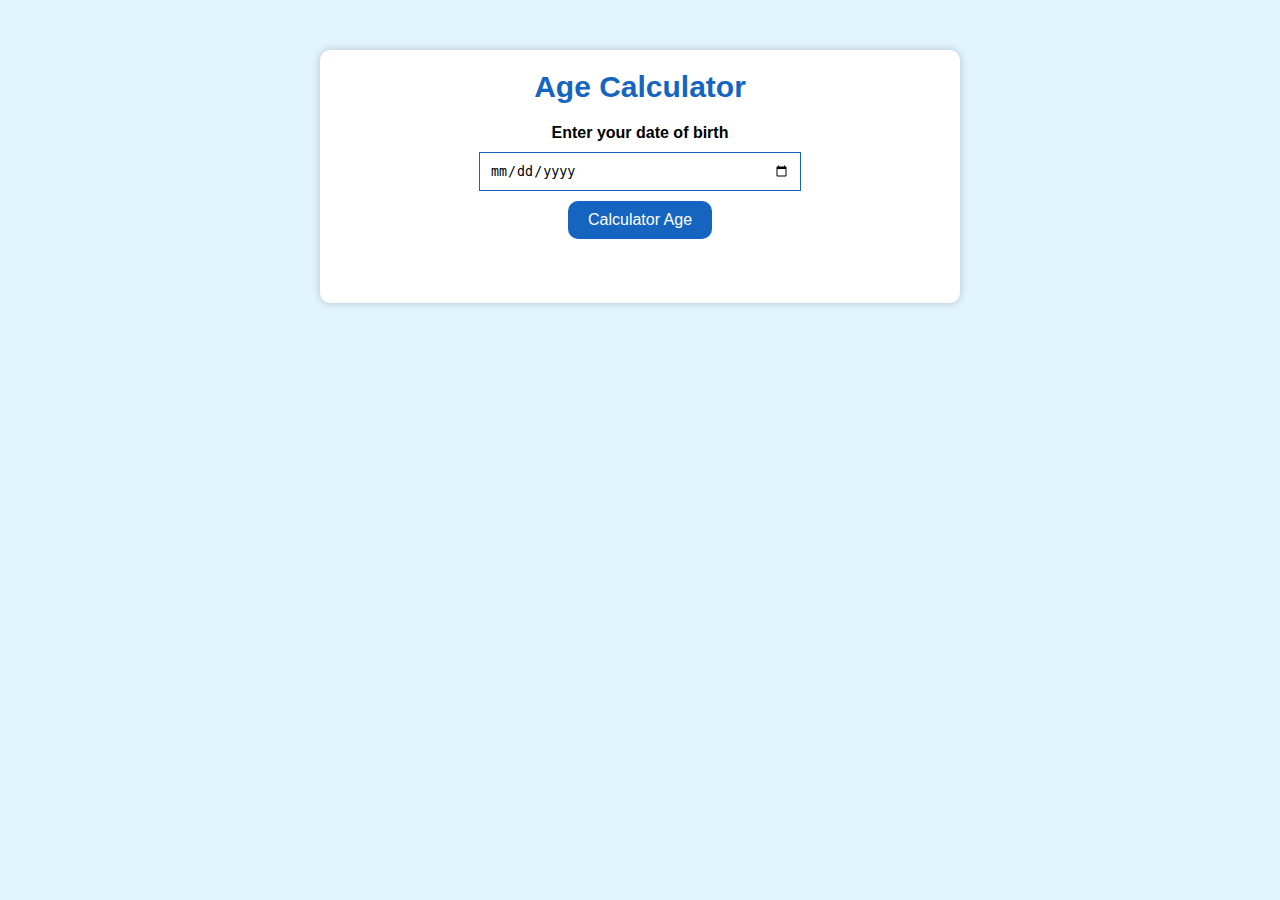
<file: Age-Calculator/index.html>
<!DOCTYPE html>
<html lang="en">

<head>
    <meta charset="UTF-8">

    <meta name="viewport" content="width=device-width, initial-scale=1.0">
    <link rel="stylesheet" href="asset/style.css">
    <title>Age Calculator</title>
</head>

<body>
    <div class="container">
        <h1>Age Calculator</h1>
        <div class="form">
            <label for="birthday">Enter your date of birth</label>
            <input type="date" id="birthday" name="birthday">
            <button id="btn">Calculator Age</button>
            <p id="result"></p>
        </div>
    </div>

    <script src="asset/index.js"></script>
</body>

</html>
</file>
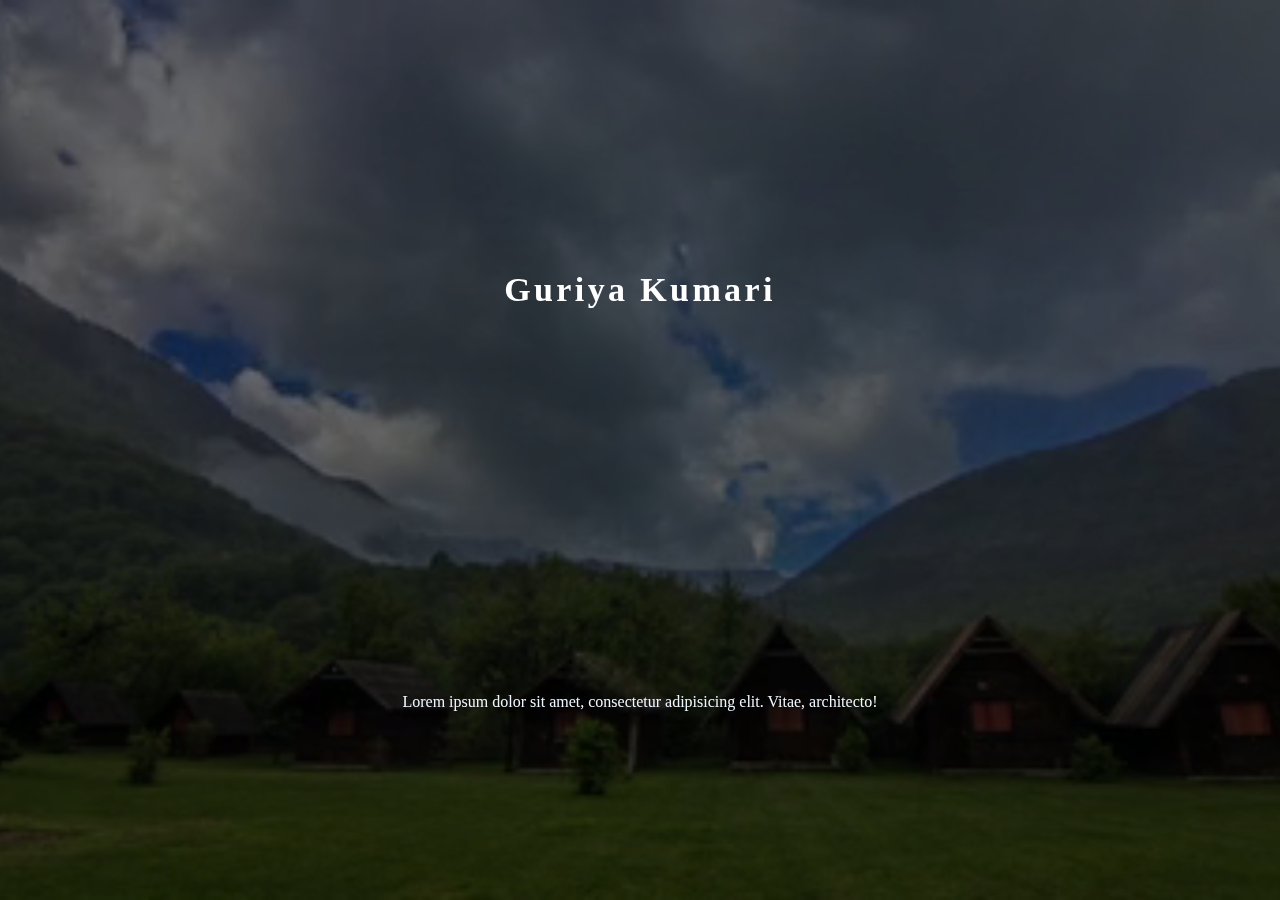
<file: Background-Video-Project/index.html>
<!DOCTYPE html>
<html lang="en">

<head>
    <meta charset="UTF-8">
    <meta name="viewport" content="width=device-width, initial-scale=1.0">
    <title>Guriya kumari</title>
    <link rel="stylesheet" href="style.css">
</head>

<body>
    <!-- <div class="preloader">
        <img src="Fidget-spinner.gif" alt="">
    </div> -->
    <header>

        <video class="backgroud-video" autoplay loop muted>
            <source src="video/video (240p).mp4" type="video/mp4">
        </video>

        <h1>Guriya Kumari</h1>
        <p>Lorem ipsum dolor sit amet, consectetur adipisicing elit. Vitae, architecto!</p>
    </header>

</body>

</html>
</file>
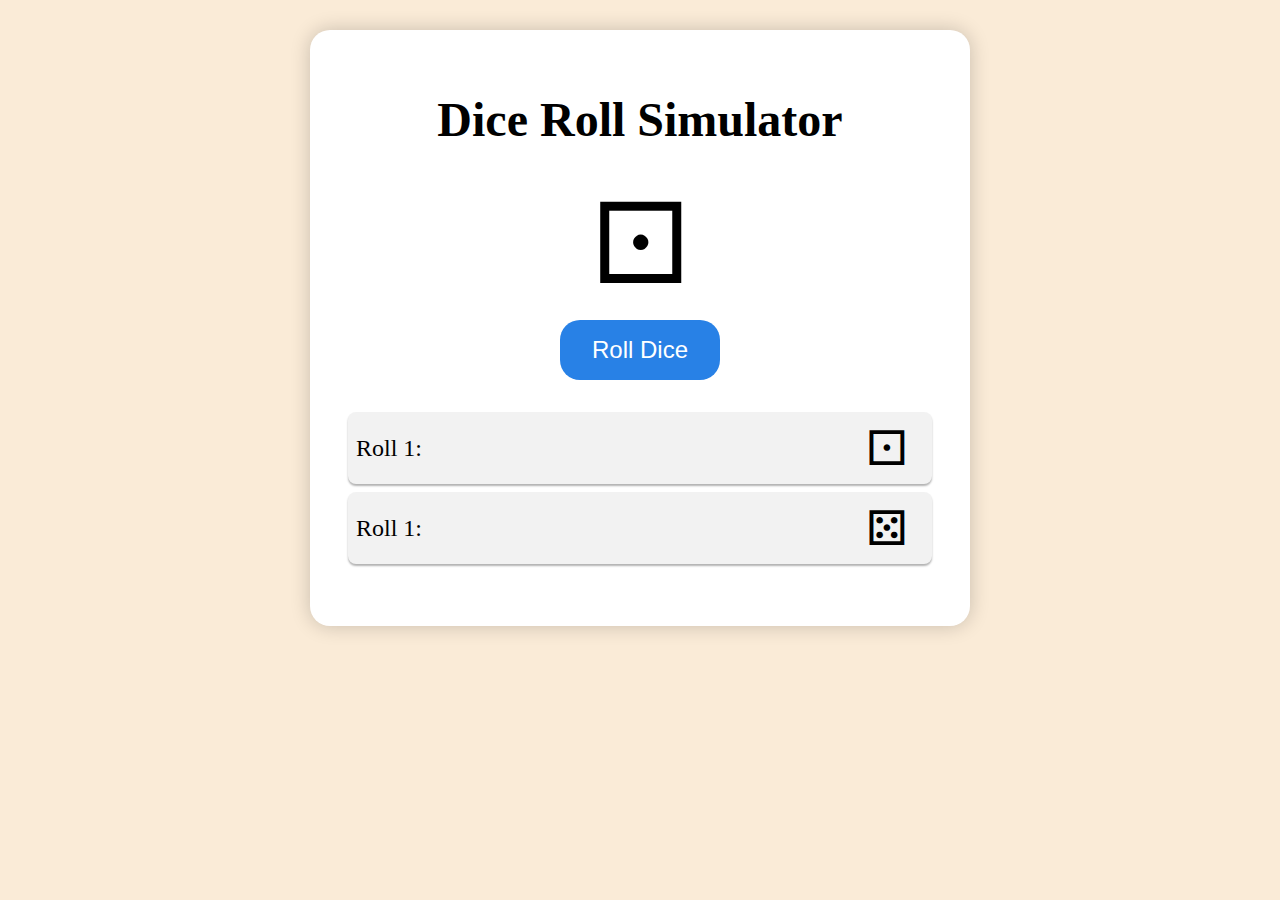
<file: Dice-Roll/index.html>
<!DOCTYPE html>
<html lang="en">

<head>
    <meta charset="UTF-8">
    <meta name="viewport" content="width=device-width, initial-scale=1.0">
    <title>Dice Roll Simulator</title>
    <link rel="stylesheet" href="./asset1/style.css">
</head>

<body>
    <div class="main">
        <div class="container">
            <h1>Dice Roll Simulator</h1>
            <div class="dice" id="dice">&#9856;</div>
            <button id="roll-button">Roll Dice</button>
            <ul id="roll-history">
                <li>Roll 1: <span>&#9856;</span></li>
                <li>Roll 1: <span>&#9860;</span></li>
            </ul>
        </div>
    </div>


    <!-- <script src="asset/index.js"></script> -->
    <script src="asset1/index.js"></script>

    
</body>

</html>
</file>
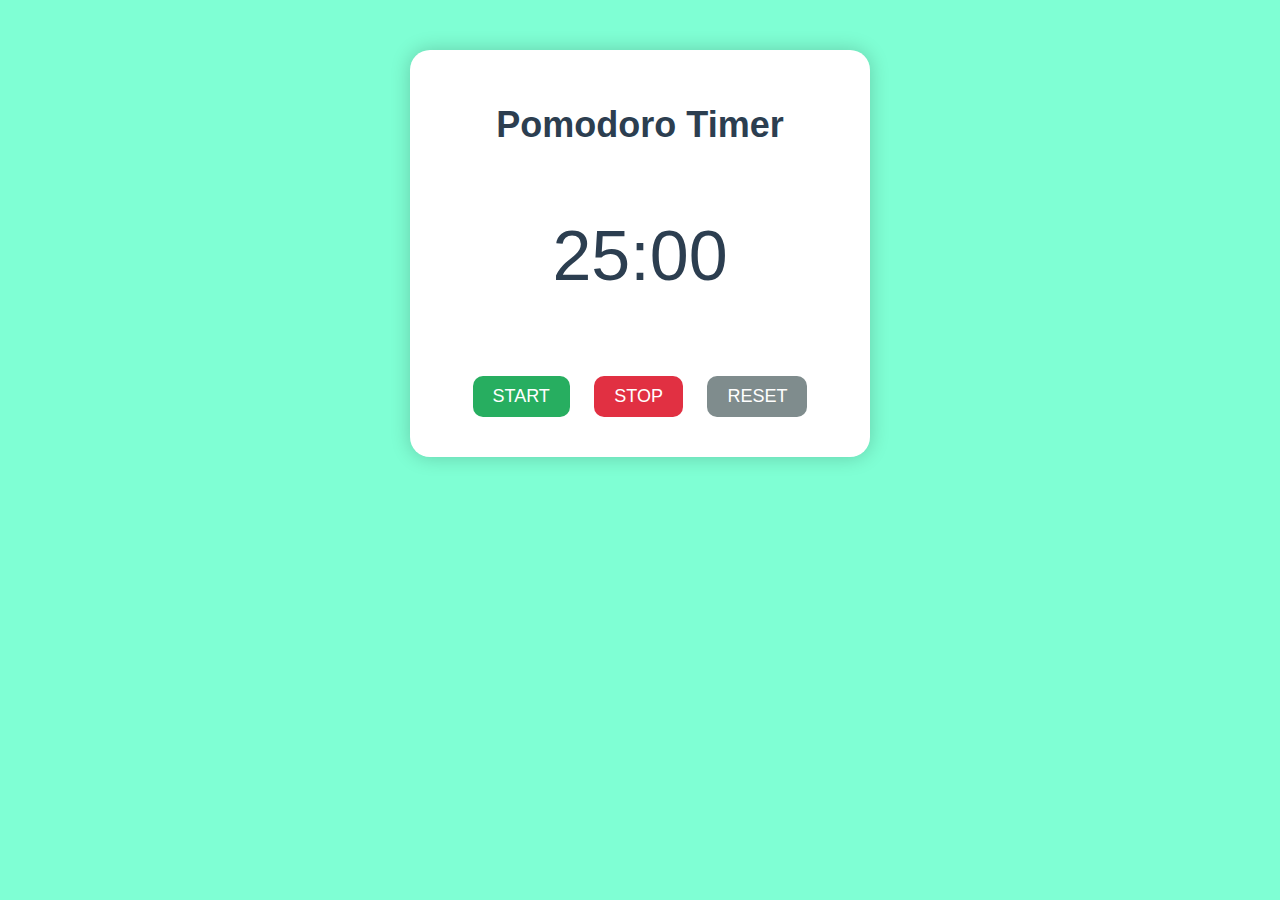
<file: Pomodoro-Timer/index.html>
<!DOCTYPE html>
<html lang="en">

<head>
    <meta charset="UTF-8">
    <meta name="viewport" content="width=device-width, initial-scale=1.0">
    <link rel="stylesheet" href="style.css">
    <title>Pomodoro Timer</title>
</head>

<body>
    <div class="main">
        <h1 class="title">Pomodoro Timer</h1>

        <div class="container">
            <p class="timer" id="timer">25:00</p>
            <div class="button-wrapper">
                <button id="start">Start</button>
                <button id="stop">Stop</button>
                <button id="reset">Reset</button>
            </div>
        </div>
    </div>




    <script src="index.js"></script>
</body>

</html>
</file>
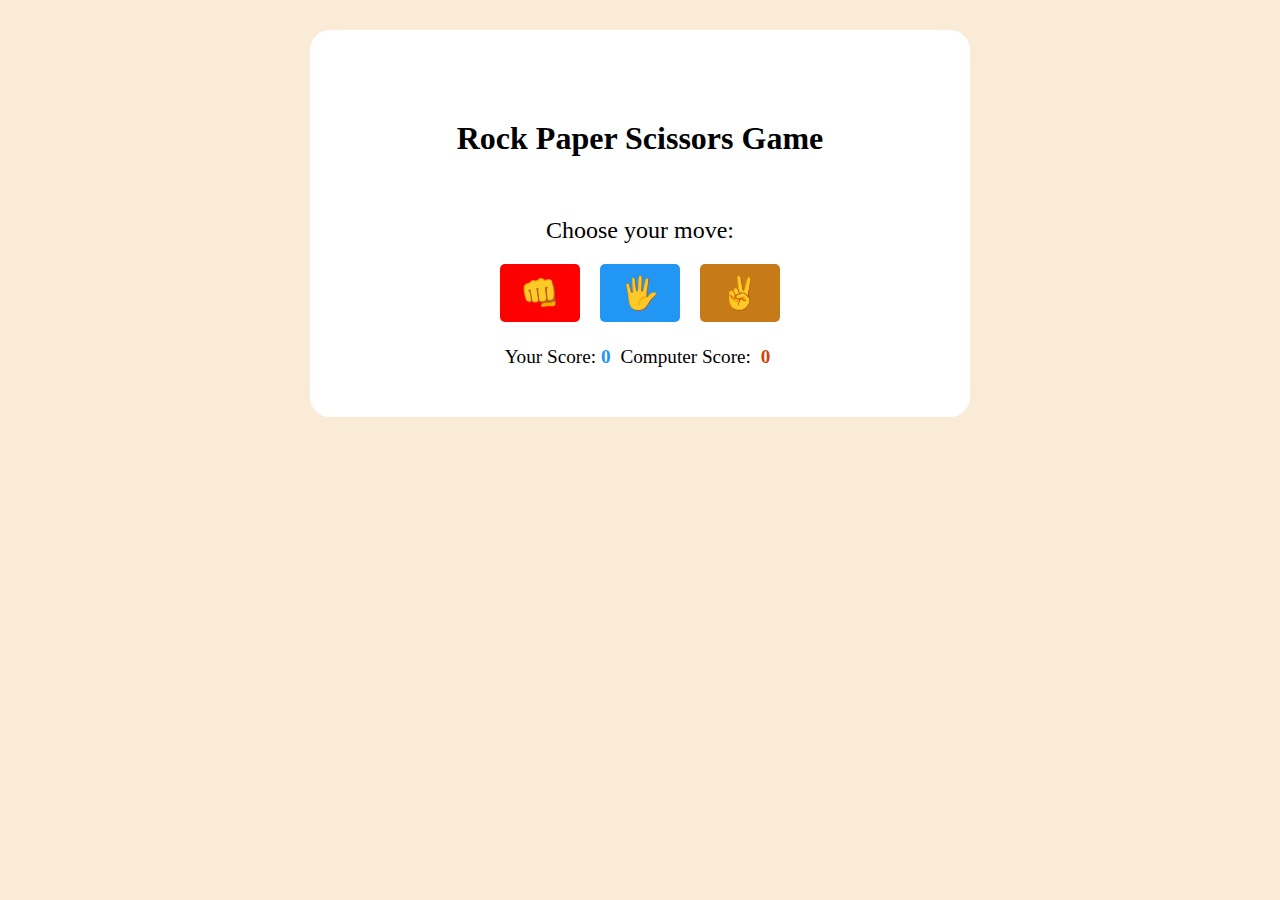
<file: Rock-Paper-Scissors/index.html>
<!DOCTYPE html>
<html lang="en">

<head>
    <meta charset="UTF-8">
    <meta name="viewport" content="width=device-width, initial-scale=1.0">
    <link rel="stylesheet" href="style.css">
    <title>Rock Paper Scissors Game</title>
</head>

<body>
    <div class="main">
        <h1>Rock Paper Scissors Game</h1>
        <p class="User-move">Choose your move:</p>
        <div class="buttons">
            <button id="rock">&#x1F44A;</button>
            <button id="paper">&#x1F590;</button>
            <button id="scissors">&#x270C;</button>
        </div>

        <p id="result"></p>
        <P id="scores">Your Score:<span id="user-score">0</span> Computer Score: <span id="computer-score">0</span></P>

    </div>


    <script src="app.js"></script>
</body>

</html>
</file>
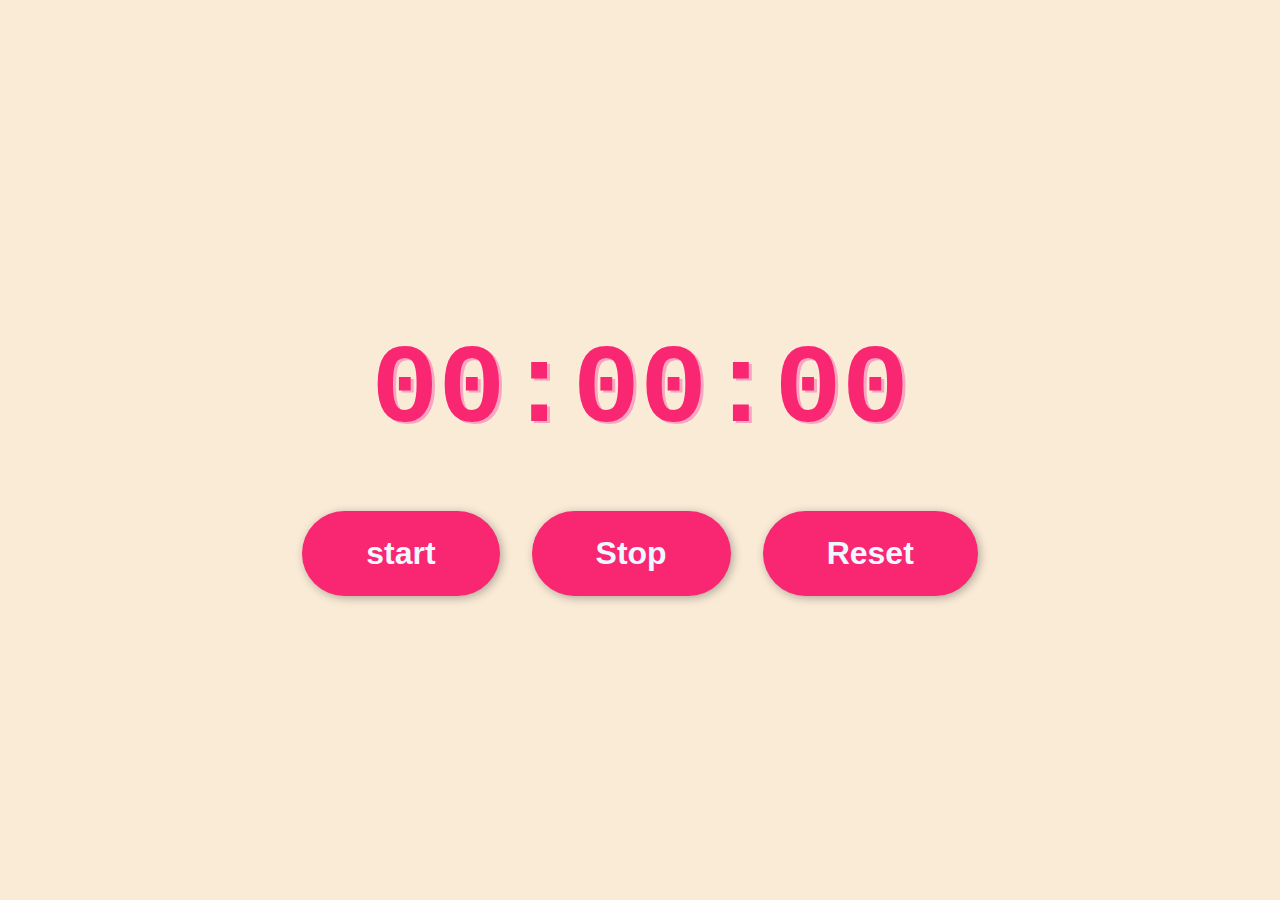
<file: Stopwatch/index.html>
<!DOCTYPE html>
<html lang="en">

<head>
    <meta charset="UTF-8">
    <meta name="viewport" content="width=device-width, initial-scale=1.0">
    <title>Stopwatch</title>
    <link rel="stylesheet" href="style.css">
</head>

<body>
    <div id="timer">00:00:00</div>
    <div id="buttons">
        <button id="start">start</button>
        <button id="stop">Stop</button>
        <button id="reset">Reset</button>
    </div>

    <script src="index.js"></script>
</body>

</html>
</file>
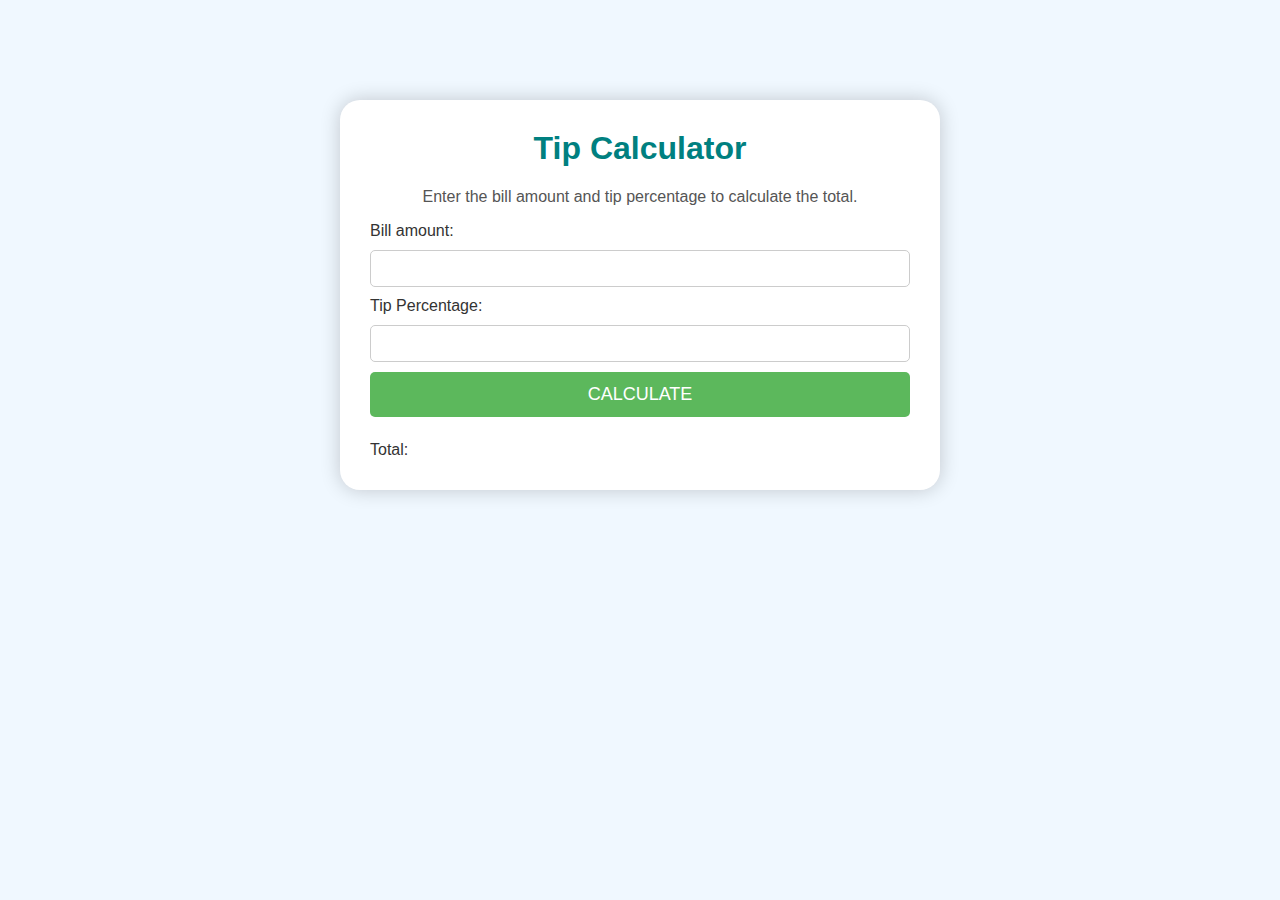
<file: Tip-Calculator/index.html>
<!DOCTYPE html>
<html lang="en">

<head>
    <meta charset="UTF-8">
    <meta name="viewport" content="width=device-width, initial-scale=1.0">
    <title>Tip calculator</title>
    <link rel="stylesheet" href="./asset/style.css">
</head>

<body>
    <div class="main">
        <div class="container">
            <h1>Tip Calculator</h1>
            <p>Enter the bill amount and tip percentage to calculate the total.</p>

            <label for="biil">Bill amount:</label>
            <input type="number" id="bill">
            <br />
            <label for="tip">Tip Percentage:</label>
            <input type="number" id="tip">
            <br />
            <button id="calculate">Calculate</button>
            <br />
            <label for="total">Total:</label>
            <span id="total"></span>
        </div>
    </div>

    <script src="./asset/index.js"></script>
</body>

</html>
</file>
<file: Age-Calculator/asset/style.css>
body {
    margin: 0;
    padding: 0;
    background-color: #e1f5fe;
    font-family: 'Arial', sans-serif;

}

.container {
    background-color: white;
    box-shadow: 0 0 10px rgba(0, 0, 0, .2);
    padding: 20px;
    margin: 10px auto;
    margin-top: 50px;
    max-width: 600px;
    border-radius: 10px;
}

h1 {
    font-size: 30px;
    text-align: center;
    margin-top: 0;
    margin-bottom: 20px;
    color: #1565c0;

}

.form {
    display: flex;
    flex-direction: column;
    align-items: center;
    margin: auto;
}

label {
    font-weight: bolder;
    margin-bottom: 10px;
}

input {
    padding: 10px;
    border: 1px solid #1565c0;
    width: 100%;
    max-width: 300px;
}

button {
    background-color: #1565c0;
    color: #fff;
    border: none;
    padding: 10px 20px;
    border-radius: 10px;
    margin-top: 10px;
    cursor: pointer;
    font-size: 16px;
    transition: background-color 0.3s ease;
}

button:hover {
    background-color: #0d47a1;

}

#result {
    margin-top: 20px;
    font-size: 24px;
    color: #333;
    font-weight: bold;
}
</file>
<file: Background-Video-Project/style.css>
body {
    margin: 0;
    padding: 0;
}

h1 {
    color: white;
    margin-top: 100px;
    font-size: 34px;
    line-height: 1;
    letter-spacing: 0.211rem;
}

p {
    color: aliceblue;
}

header {
    min-height: 100vh;
    display: grid;
    place-items: center;

}

.preloader {
    position: fixed;
    top: 0;
    left: 0;
    right: 0;
    bottom: 0;
    background: white;
    display: grid;
    justify-content: center;
    align-items: center;
    z-index: 1;
    transition: 0.3s linear;

}

.backgroud-video {
    position: absolute;
    top: 0;
    left: 0;
    width: 100%;
    height: 100%;
    object-fit: cover;
    z-index: -1;
    filter: brightness(0.5);
}
</file>
<file: Dice-Roll/asset1/style.css>
body {
    margin: 0;
    padding: 0;
    background-color: antiquewhite;
    text-align: center;
}

.main {
    max-width: 600px;
    margin: 30px auto;
    background-color: #fff;
    padding: 30px;
    box-shadow: 0 0 20px rgba(0, 0, 0, 0.2);
    border-radius: 20px;
}

h1 {
    font-size: 3rem;
    margin-top: 2rem;
}

.dice {
    font-size: 7rem;
    margin: 10px;
    animation-duration: 1s;
    animation-fill-mode: forwards;

}

.roll-animation {
    animation-name: roll;
}

@keyframes roll {
    0% {
        transform: rotateY(0deg) rotateX(0deg);
    }

    100% {
        transform: rotateY(720deg) rotateX(720deg);
    }
}

button {
    background-color: #2881e6;
    color: #fff;
    font-size: 1.5rem;
    padding: 1rem 2rem;
    border: none;
    border-radius: 20px;
    cursor: pointer;
    transition: background-color .3s ease;
}

button:hover {
    background-color: #5e94d1;
}

ul {
    list-style: none;
    padding: 0;
    margin: 2rem auto;
    max-width: 600px;

}

li {
    font-size: 1.5rem;
    padding: .5rem;
    margin: .5rem;
    background-color: #f2f2f2;
    border-radius: .5rem;
    box-shadow: 0 2px 2px rgba(0, 0, 0, .3);
    display: flex;
    justify-content: space-between;
    align-items: center;
}

li span {
    font-size: 3rem;
    margin-right: 1rem;
}
</file>
<file: Pomodoro-Timer/style.css>
body {
    margin: 0;
    padding: 0;
    background-color: aquamarine;

}

.main {
    max-width: 400px;
    margin: 50px auto;
    background-color: #fff;
    padding: 30px;
    text-align: center;
    font-family: "Roboto", sans-serif;
    box-shadow: 0 0 20px rgba(0, 0, 0, 0.2);
    border-radius: 20px;
}

.title {
    font-size: 36px;
    margin-bottom: 10px;
    color: #2c3e50;

}

.timer {
    font-size: 70px;
    color: #2c3e50;



}

button {

    font-size: 18px;
    padding: 10px 20px;
    margin: 10px;
    color: white;
    border: none;
    border-radius: 10px;
    cursor: pointer;
    text-transform: uppercase;
    transition: opacity .3s ease-in-out;
}

button:hover {
    opacity: .7;
}

#start {
    background-color: #27ae60;

}

#stop {
    background-color: #e13042;
}

#reset {
    background-color: #7f8c8d;
}
</file>
<file: Rock-Paper-Scissors/style.css>
body {
    margin: 0;
    padding: 0;
    background-color: antiquewhite;
}

.main {
    max-width: 600px;
    margin: 30px auto;
    background-color: #fff;
    padding: 30px;
    /* box-shadow: 0 0 20px rgba(0, 0, 0, 0.2); */
    border-radius: 20px;

}

h1 {
    font-size: 2rem;
    text-align: center;
    padding: 50px;
    margin: 10px 0 10px 0;
}

.User-move {
    font-size: 1.5rem;
    text-align: center;
    margin: 10px auto;

}

.buttons {
    display: flex;
    justify-content: center;
    margin-top: 20px;
}

button {
    font-size: 2rem;
    margin: 0 10px;
    padding: 10px 20px;
    cursor: pointer;
    border: none;
    border-radius: 5px;
    color: #fff;
    transition: all .3s ease-in-out;
}

button:hover {
    opacity: 0.7;
}

#rock {
    background-color: red;
}

#paper {
    background-color: #2196f3;
}

#scissors {
    background-color: #c77b18;
}

#result {
    font-size: 1.5rem;
    text-align: center;
    margin-top: 20px;
}

#user-score {
    color: #2196f3;
}

#computer-score {
    color: #cf450a;
}

#scores {
    font-size: 1.2rem;
    text-align: center;
    margin-top: 10px;
}

#user-score,
#computer-score {
    font-weight: bold;
    margin: 0 5px;
}
</file>
<file: Stopwatch/style.css>
body {
    margin: 0;
    padding: 0;
    font-family: 'Courier New', Courier, monospace;
    display: flex;
    flex-direction: column;
    justify-content: center;
    min-height: 100vh;
    overflow: hidden;
    align-items: center;
    background-color: antiquewhite;
}

#timer {
    font-size: 7rem;
    font-weight: 700;
    text-shadow: 3px 2px #f8a5c2;
    color: #f92672;
    width: 600px;
    text-align: center;
    margin: 40px auto;

}

#buttons {
    display: flex;
    justify-content: center;

}

button {
    background-color: #f92672;
    color: aliceblue;
    border: none;
    font-size: 2rem;
    padding: 1.5rem 4rem;
    margin: 1rem;
    font-weight: bold;
    border-radius: 50px;
    cursor: pointer;
    box-shadow: 2px 2px 10px rgba(0, 0, 0, .3);
    transition: all .2s;
}

button:hover {
    background-color: #f44583;
    box-shadow: 3px 4px 10px rgba(0, 0, 0, 0.5);
}

button[disabled] {
    opacity: .5;
    cursor: default;
}

@media(max-width:800px) {
    #timer {
        font-size: 4rem;
        width: 350px;
    }

    button {
        font-size: 1.5rem;
        padding: 1rem 2rem;
    }
}
</file>
<file: Tip-Calculator/asset/style.css>
* {
    box-sizing: border-box;
}

body {
    margin: 0;
    padding: 0;
    font-family: 'Arial', sans-serif;
    background-color: #f0f8ff;

}

.main {
    max-width: 600px;
    margin: 100px auto;
    background-color: #fff;
    padding: 30px;
    box-shadow: 0 0 20px rgba(0, 0, 0, 0.2);
    border-radius: 20px;

}

h1 {
    margin-top: 0;
    text-align: center;
    color: #008080;
}

p {
    text-align: center;
    color: #555;
}

label {

    margin-bottom: 8px;
    color: #333;

}

input {
    padding: 10px;
    border: 1px solid #ccc;
    border-radius: 5px;
    margin: 10px 0;
    width: 100%;

}

button {
    background-color: #5cb85c;
    color: #fff;
    padding: 12px;
    border: none;
    cursor: pointer;
    margin-bottom: 20px;
    width: 100%;
    font-size: 18px;
    border-radius: 5px;
    text-transform: uppercase;
    transition: background-color 0.3s ease;
}

button:hover {
    background-color: #4382af;
}

#total {
    font-size: 20px;
    font-weight: bold;
    margin-top: 10px;
}
</file>
